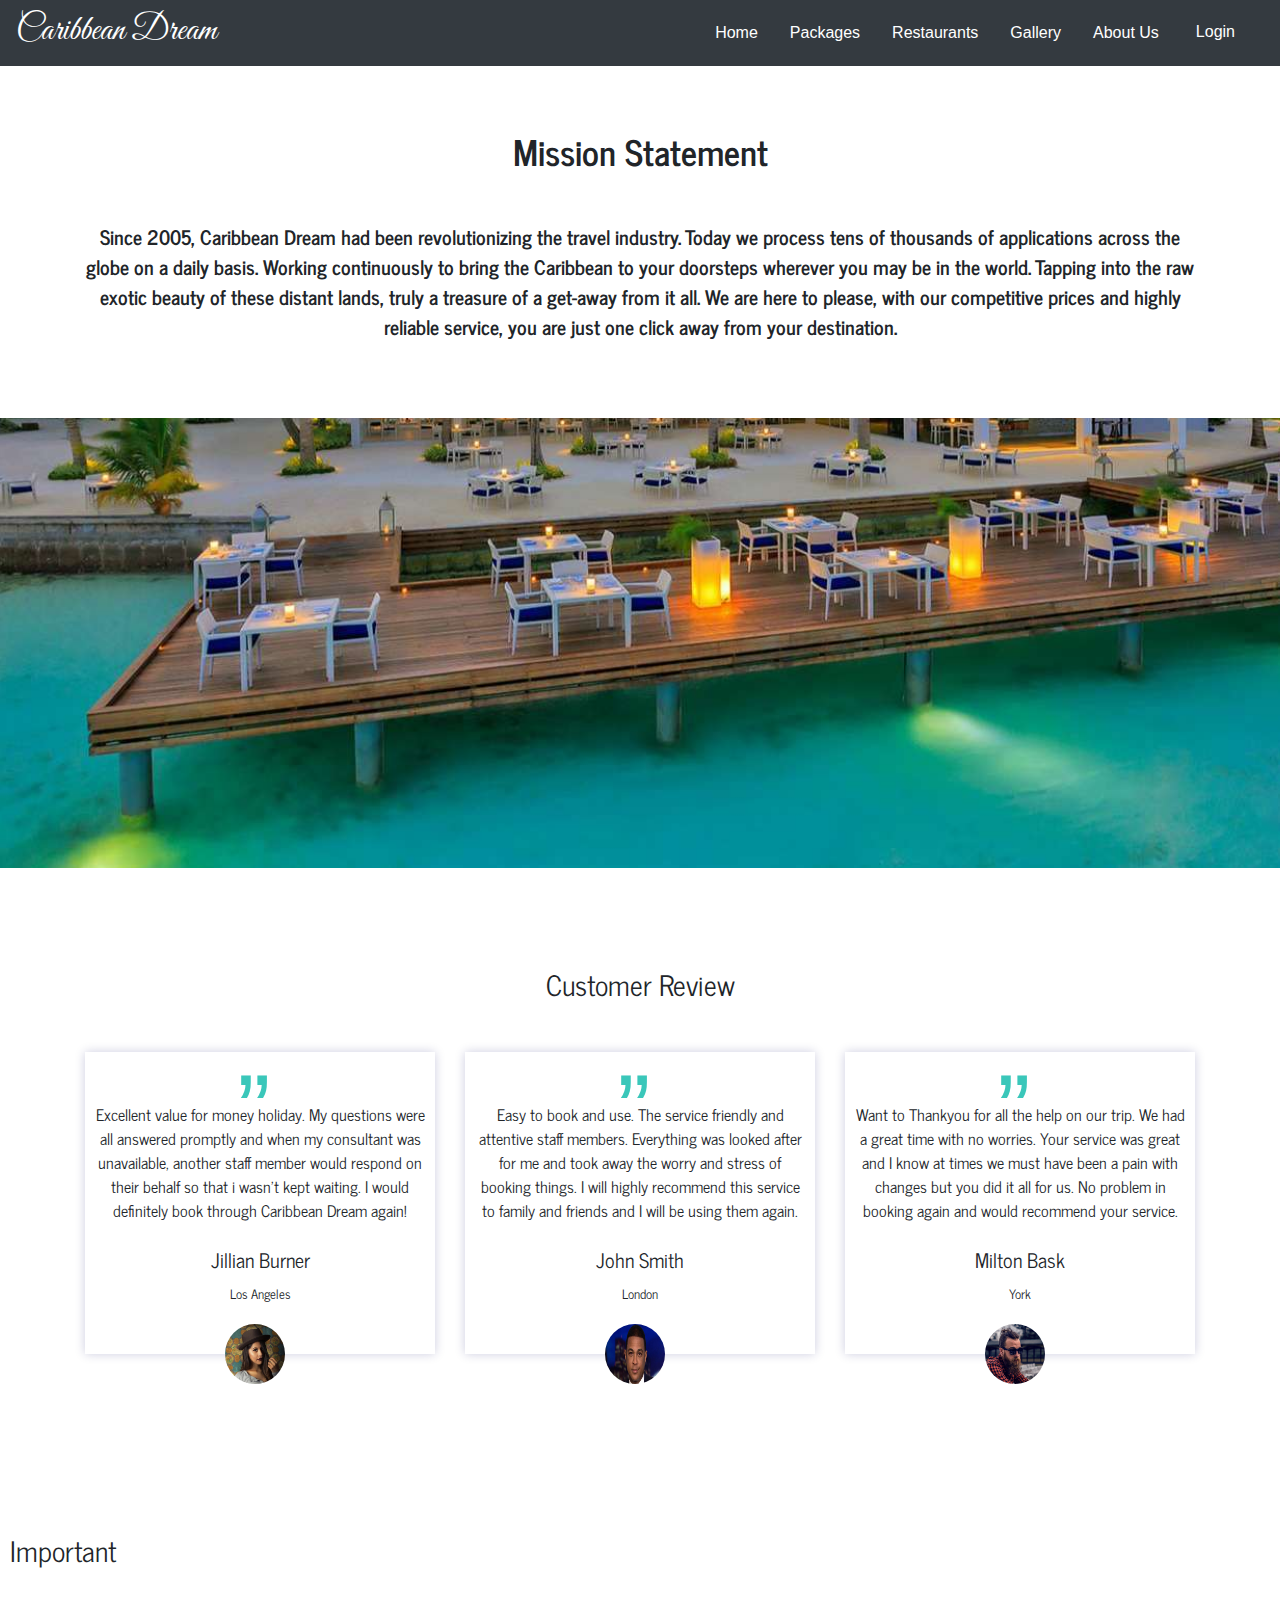
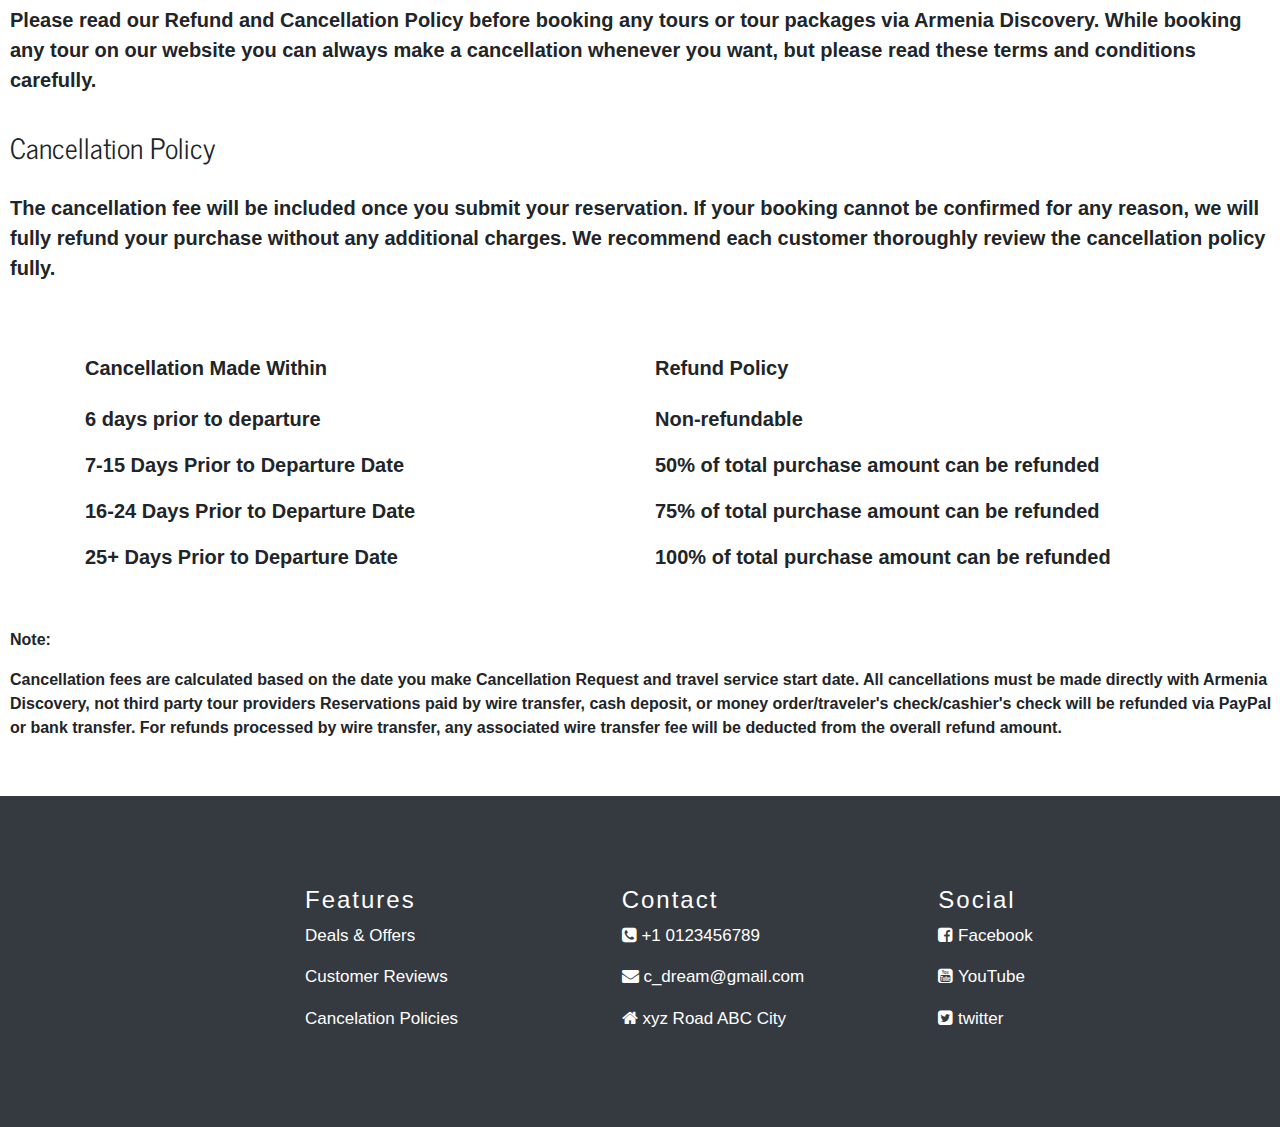
<file: aboutus.html>
<!DOCTYPE html>
<html lang="en">

<head>
<meta charset="UTF-8">
<meta name="viewport" content="width=device-width, initial-scale=1.0">

<title>Caribbean Dream</title>
<link rel="stylesheet" href="https://stackpath.bootstrapcdn.com/bootstrap/4.5.0/css/bootstrap.min.css"
    type="text/css" />
<link rel="stylesheet" href="https://stackpath.bootstrapcdn.com/font-awesome/4.7.0/css/font-awesome.min.css"
    integrity="sha384-wvfXpqpZZVQGK6TAh5PVlGOfQNHSoD2xbE+QkPxCAFlNEevoEH3Sl0sibVcOQVnN" crossorigin="anonymous">
<link rel="stylesheet" href="assets/css/style.css" type="text/css" />
</head>

<body>
<!-- Nav -->
<nav class="container-fluid navbar bg-dark navbar-expand-sm fixed-top">
    <h1><a class="navbar-brand now" href="index.html">Caribbean Dream</a></h1>
    <button class="navbar-toggler ml-auto" type="button" data-toggle="collapse" data-target="#navbarNavDropdown"
        aria-controls="navbarNavDropdown" aria-expanded="false" aria-label="Toggle navigation">
        <span class="navbar-toggler-icon"><i class="fa fas fa-bars"></i></span></button>
    <div class="collapse navbar-collapse" id="navbarNavDropdown">

        <ul class="navbar-nav ml-auto">
            <li class="active nav-item mr-3"><a class="nav-link current" href="index.html">Home</a></li>
            <li class="active nav-item mr-3"><a class="nav-link" href="packages.html">Packages</a></li>
            <li class="active nav-item mr-3"><a class="nav-link" href="restaurants.html">Restaurants</a></li>
            <li class="active nav-item mr-3"><a class="nav-link" href="gallery.html">Gallery</a></li>
            <li class="active nav-item mr-3"><a class="nav-link" href="aboutus.html">About Us</a></li>
            <li class="nav-item mr-3">
                <button class="btn btn-md btn--cta d-none d-lg-block" data-toggle="modal"
                    data-target="#signUpModal">Login</button>
            </li>
        </ul>
    </div>
</nav>
<!-- About Us -->
<section>
    <h2 id="aboutus-header">Mission Statement</h2>
    <div class="container statment">
        <div class="row">
            <div class="col-12">
                <p id="statment">Since 2005, Caribbean Dream had been
                    revolutionizing the travel industry.

                    Today we process tens of thousands of applications across the globe on a daily basis.
                    Working continuously to bring the Caribbean to your doorsteps wherever you may be in the world.
                    Tapping into the raw exotic beauty of these distant lands, truly a treasure of a get-away from
                    it all.
                    We are here to please, with our competitive prices and highly reliable service, you are just one
                    click away from your destination.</p>
            </div>
        </div>
    </div>
</section>
<div class="aboutus-img"></div>
<section class="customers-review">
    <h3 id="review">Customer Review</h3>
    <div class="container review">
        <div class="row">
            <div class="col-md-4 about">
                <div class="customer-review">
                    <p>Excellent value for money holiday. My questions were all answered promptly and when my
                        consultant was unavailable, another staff member would respond on their behalf so that i
                        wasn't kept waiting. I would definitely book through Caribbean Dream again!</p>
                    <h5>Jillian Burner</h5>
                    <small>Los Angeles</small>
                </div>
                <img src="assets/images/jillian.jpg" alt="Responsive image">
            </div>
            <div class="col-md-4 about">
                <div class="customer-review">
                    <p>Easy to book and use. The service friendly and attentive staff members. Everything was looked
                        after for me and took away the worry and stress of booking things. I will highly recommend
                        this service to family and friends and I will be using them again.</p>
                    <h5>John Smith</h5>
                    <small>London</small>
                </div>
                <img src="assets/images/blackman.jpg" alt="Responsive image">
            </div>
            <div class="col-md-4 about">
                <div class="customer-review">
                    <p>Want to Thankyou for all the help on our trip. We had a great time with no worries. Your
                        service was great and I know at times we must have been a pain with changes but you did it
                        all for us. No problem in booking again and would recommend your service.</p>
                    <h5>Milton Bask</h5>
                    <small>York</small>
                </div>
                <img src="assets/images/guy-image.jpg " alt="Responsive image">
            </div>
        </div>
    </div>
</section>
<h3 id="important">Important</h3>
<p id="important-p">Please read our Refund and Cancellation Policy before booking any tours or tour packages via
    Armenia Discovery. While booking any tour on our website you can always make a cancellation whenever you want,
    but please read these terms and conditions carefully.</p>
<section class="cancellation-policy">
    <h3 id="cancel">Cancellation Policy</h3>
    <p id="cancel-p">The cancellation fee will be included once you submit your reservation. If your booking cannot
        be confirmed for any reason, we will fully refund your purchase without any additional charges. We recommend
        each customer thoroughly review the cancellation policy fully.</p>
    <div class="container policy">
        <div class="row cancel">
            <div class="col-lg-6">
                <p class="first">Cancellation Made Within</p>

                <p>6 days prior to departure</p>

                <p>7-15 Days Prior to Departure Date</p>

                <p>16-24 Days Prior to Departure Date</p>

                <p>25+ Days Prior to Departure Date</p>
            </div>
            <div class="col-lg-6">
                <p class="first">Refund Policy</p>

                <p>Non-refundable</p>

                <p>50% of total purchase amount can be refunded</p>

                <p>75% of total purchase amount can be refunded</p>

                <p>100% of total purchase amount can be refunded</p>
            </div>
        </div>
    </div>
</section>
<section>
    <p id="note">Note:</p>
    <p id="note-p">Cancellation fees are calculated based on the date you make Cancellation Request and travel
        service start date.

        All cancellations must be made directly with Armenia Discovery, not third party tour providers

        Reservations paid by wire transfer, cash deposit, or money order/traveler's check/cashier's check will be
        refunded via PayPal or bank transfer. For refunds processed by wire transfer, any associated wire transfer
        fee will be deducted from the overall refund amount.</p>
</section>
<div class="modal" tabindex="-1" role="dialog" id="signUpModal">
    <div class="modal-dialog">
        <div class="modal-content">
            <div class="modal-header">
                <h5 class="modal-title">Login to Holiday For You</h5>
                <button type="button" class="close" data-dismiss="modal" aria-label="Close">
                    <span aria-hidden="true">&times;</span>
                </button>
            </div>
            <div class="modal-body">
                <form>
                    <div class="form-group">
                        <label for="exampleInputEmail1">Email address</label>
                        <input type="email" class="form-control" id="exampleInputEmail1"
                            aria-describedby="emailHelp">
                        <small id="emailHelp" class="form-text text-muted">We'll never share your email with anyone
                            else.</small>
                    </div>
                    <div class="form-group">
                        <label for="password">Password</label>
                        <input type="password" class="form-control" id="password" placeholder="Password">
                    </div>
                    <div class="form-group">
                        <label for="repeatPassword">Repeat Password</label>
                        <input type="password" class="form-control" id="repeatPassword"
                            placeholder="Repeat Password">
                    </div>
                    <button type="submit" class="btn btn-success">Submit</button>
                </form>
            </div>
        </div>
    </div>
</div>
<!-- Footer -->
<footer>
    <section class="footer">
        <div class="container">
            <div class="row footer">
                <div class="col-md-4 foot">
                    <h4 class="footer-header">Features</h4>
                    <p class="footer-content">Deals & Offers</p>
                    <p class="footer-content">Customer Reviews</p>
                    <p class="footer-content last1">Cancelation Policies</p>
                </div>
                <div class="col-md-4 foot">
                    <h4 class="footer-header">Contact</h4>
                    <p class="footer-content"><i class="fa fa-phone-square"></i> +1 0123456789</p>
                    <p class="footer-content"><i class="fa fa-envelope"></i> c_dream@gmail.com</p>
                    <p class="footer-content last2"><i class="fa fa-home"></i> xyz Road ABC City</p>
                </div>
                <div class="col-md-4 foot">
                    <h4 class="footer-header">Social</h4>
                    <p class="footer-content last3"><a target="_blank" href="https://www.facebook.com/">
                            <i class="fa fab fa-facebook-square" aria-hidden="true"></i>
                            <span class="sr-only">facebook</span>
                        </a>Facebook</p>
                    <p class="footer-content last4"><a target="_blank" href="https://www.youtube.com/">
                            <i class="fa fab fa-youtube-square" aria-hidden="true"></i>
                            <span class="sr-only">youTube</span>
                        </a>YouTube</p>
                    <p class="footer-content last5"><a target="_blank" href="https://twitter.com/">
                            <i class="fa fab fa-twitter-square" aria-hidden="true"></i>
                            <span class="sr-only">Twitter</span>
                        </a>twitter</p>
                </div>
            </div>
        </div>
    </section>
</footer>
<script src="https://code.jquery.com/jquery-3.3.1.slim.min.js"
    integrity="sha384-q8i/X+965DzO0rT7abK41JStQIAqVgRVzpbzo5smXKp4YfRvH+8abtTE1Pi6jizo"
    crossorigin="anonymous"></script>
<script src="https://cdnjs.cloudflare.com/ajax/libs/popper.js/1.14.3/umd/popper.min.js"
    integrity="sha384-ZMP7rVo3mIykV+2+9J3UJ46jBk0WLaUAdn689aCwoqbBJiSnjAK/l8WvCWPIPm49"
    crossorigin="anonymous"></script>
<script src="https://stackpath.bootstrapcdn.com/bootstrap/4.5.0/js/bootstrap.min.js"
    integrity="sha384-OgVRvuATP1z7JjHLkuOU7Xw704+h835Lr+6QL9UvYjZE3Ipu6Tp75j7Bh/kR0JKI"
    crossorigin="anonymous"></script>
<script src="https://ajax.googleapis.com/ajax/libs/jquery/3.5.1/jquery.min.js"></script>
<script src="assets/js/jquery.js"></script>
</body>

</html>
</file>
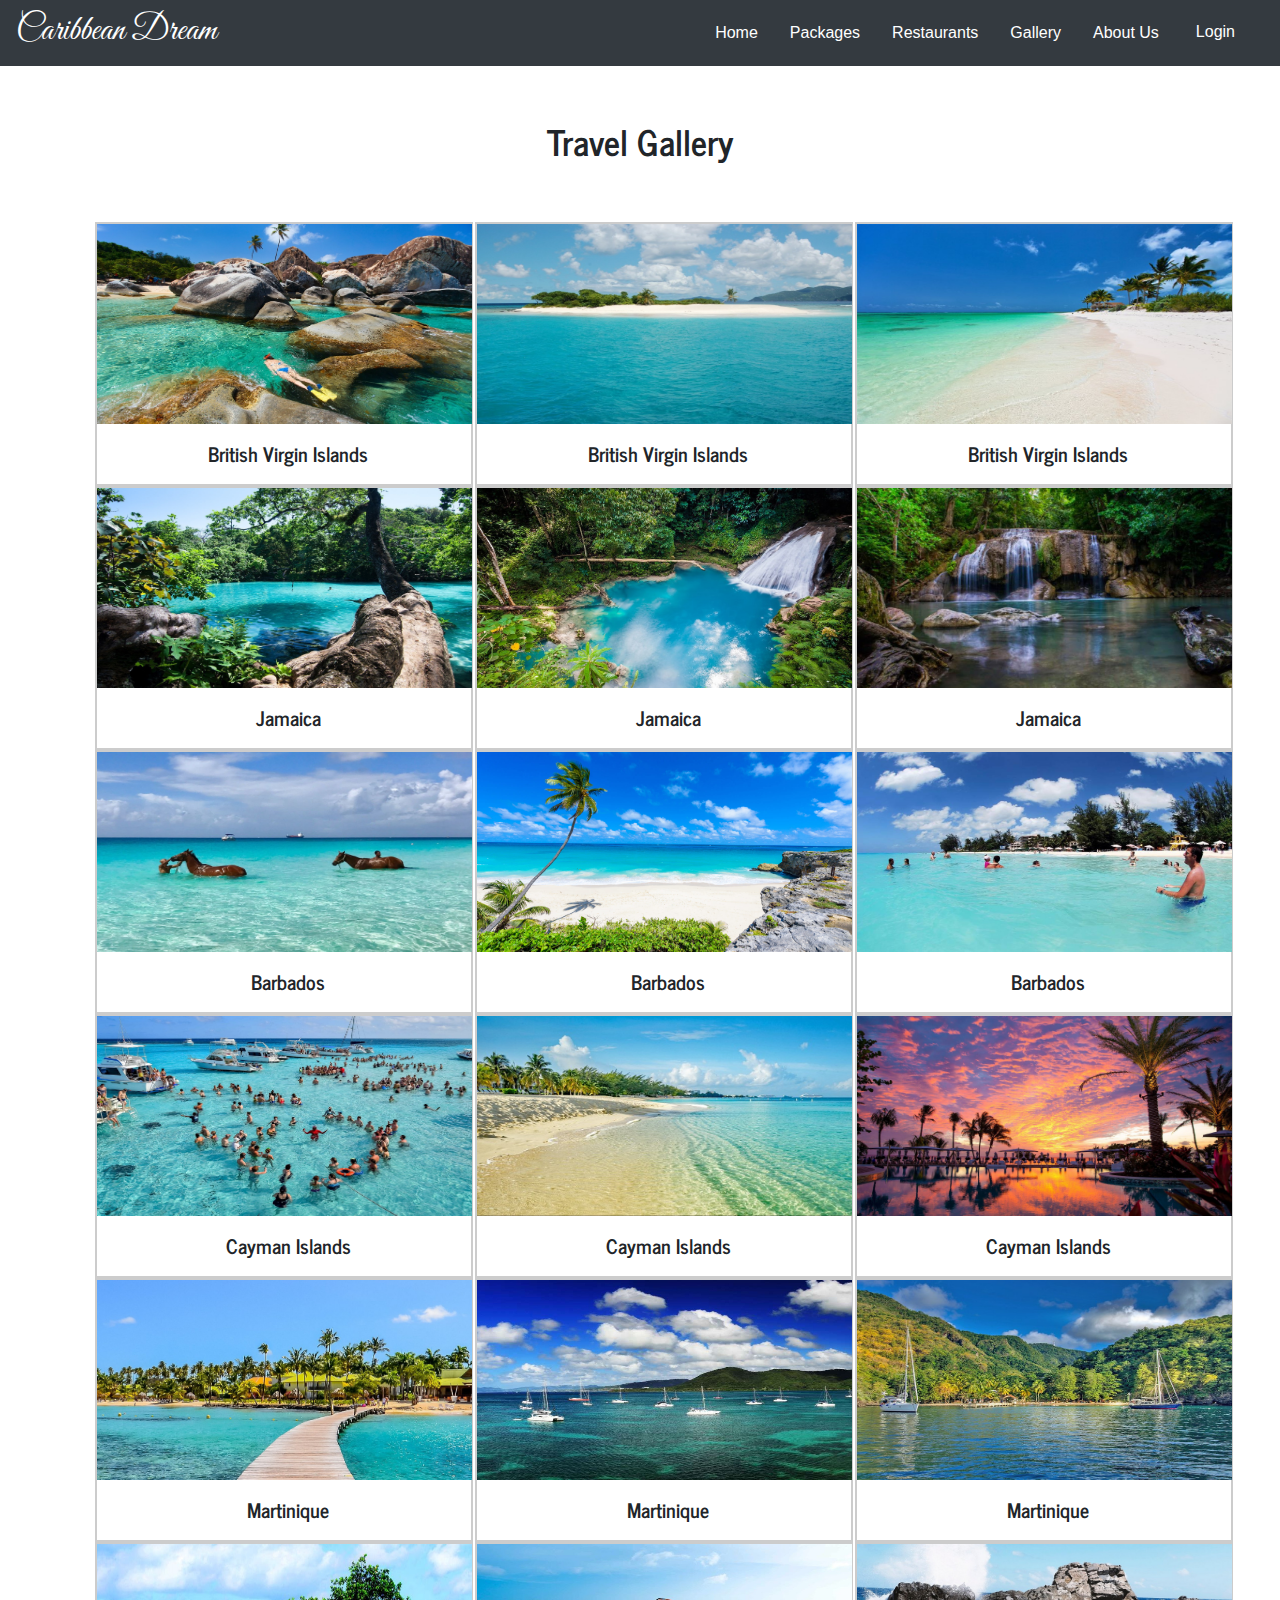
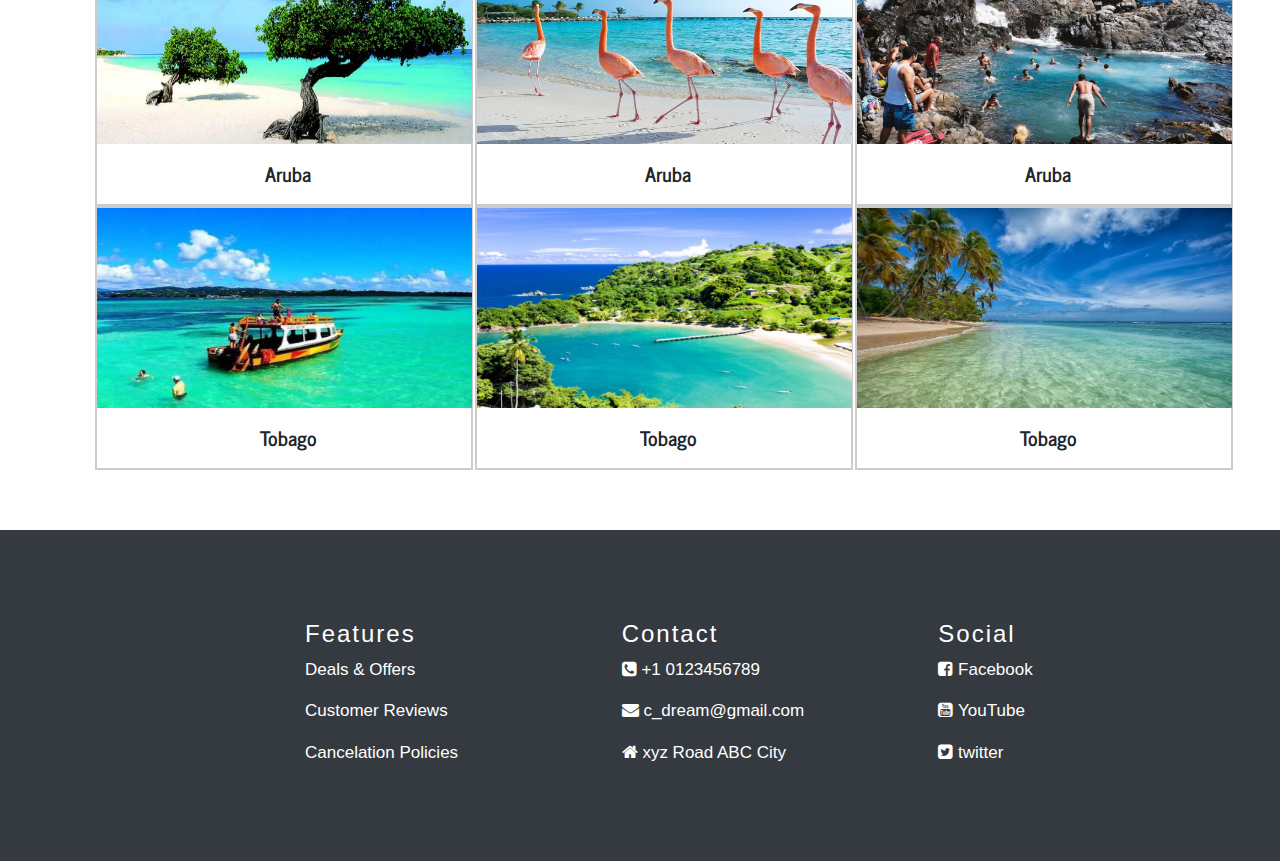
<file: gallery.html>
<!DOCTYPE html>
<html lang="en">

<head>
<meta charset="UTF-8">
<meta name="viewport" content="width=device-width, initial-scale=1.0">

<title>Caribbean Dream</title>
<link rel="stylesheet" href="https://stackpath.bootstrapcdn.com/bootstrap/4.5.0/css/bootstrap.min.css"
    type="text/css" />
<link rel="stylesheet" href="https://stackpath.bootstrapcdn.com/font-awesome/4.7.0/css/font-awesome.min.css"
    integrity="sha384-wvfXpqpZZVQGK6TAh5PVlGOfQNHSoD2xbE+QkPxCAFlNEevoEH3Sl0sibVcOQVnN" crossorigin="anonymous">
<link rel="stylesheet" href="assets/css/style.css" type="text/css" />
</head>

<body>
<!-- Nav -->
<nav class="container-fluid navbar bg-dark navbar-expand-sm fixed-top">
    <h1><a class="navbar-brand now" href="index.html">Caribbean Dream</a></h1>
    <button class="navbar-toggler ml-auto" type="button" data-toggle="collapse" data-target="#navbarNavDropdown"
        aria-controls="navbarNavDropdown" aria-expanded="false" aria-label="Toggle navigation">
        <span class="navbar-toggler-icon"><i class="fa fas fa-bars"></i></span></button>
    <div class="collapse navbar-collapse" id="navbarNavDropdown">

        <ul class="navbar-nav ml-auto">
            <li class="active nav-item mr-3"><a class="nav-link current" href="index.html">Home</a></li>
            <li class="active nav-item mr-3"><a class="nav-link" href="packages.html">Packages</a></li>
            <li class="active nav-item mr-3"><a class="nav-link" href="restaurants.html">Restaurants</a></li>
            <li class="active nav-item mr-3"><a class="nav-link" href="gallery.html">Gallery</a></li>
            <li class="active nav-item mr-3"><a class="nav-link" href="aboutus.html">About Us</a></li>
            <li class="nav-item mr-3">
                <button class="btn btn-md btn--cta d-none d-lg-block" data-toggle="modal"
                    data-target="#signUpModal">Login</button>
            </li>
        </ul>
    </div>
</nav>
<!-- Gallery -->

<div class="container-fluid-gallery">
    <h2 id="tgallery-head">Travel Gallery</h2>
    <div class="container travell">
        <div class="row">
            <div class="col-md-4">
                <div class="gallery">
                    <a target="_blank" href="assets/images/thebaths.jpg">

                        <img class="gallery-img" src="assets/images/thebaths.jpg" alt="Cinque Terre" width="600"
                            height="400">

                    </a>
                    <div class="desc">British Virgin Islands</div>

                </div>
            </div>
            <div class="col-md-4">
                <div class="gallery">
                    <a target="_blank" href="assets/images/sandyspit.jpg">

                        <img class="gallery-img" src="assets/images/sandyspit.jpg" alt="Forest" width="600"
                            height="400">

                    </a>
                    <div class="desc">British Virgin Islands</div>

                </div>
            </div>
            <div class="col-md-4">
                <div class="gallery">
                    <a target="_blank" href="assets/images/loblollybay.jpg">

                        <img class="gallery-img" src="assets/images/loblollybay.jpg" alt="Northern Lights"
                            width="600" height="400">

                    </a>
                    <div class="desc">British Virgin Islands</div>

                </div>
            </div>
        </div>
    </div>
    <div class="container travell">
        <div class="row">
            <div class="col-md-4">
                <div class="gallery">
                    <a target="_blank" href="assets/images/bluelagoon.jpg">

                        <img class="gallery-img" src="assets/images/bluelagoon.jpg" alt="Cinque Terre" width="600"
                            height="400">

                    </a>
                    <div class="desc">Jamaica</div>

                </div>
            </div>
            <div class="col-md-4">
                <div class="gallery">
                    <a target="_blank" href="assets/images/bluehole.jpg">

                        <img class="gallery-img" src="assets/images/bluehole.jpg" alt="Forest" width="600"
                            height="400">

                    </a>
                    <div class="desc">Jamaica</div>

                </div>
            </div>
            <div class="col-md-4">
                <div class="gallery">
                    <a target="_blank" href="assets/images/breadnutvalleyfalls.jpg">

                        <img class="gallery-img" src="assets/images/breadnutvalleyfalls.jpg" alt="Northern Lights"
                            width="600" height="400">

                    </a>
                    <div class="desc">Jamaica</div>

                </div>
            </div>
        </div>
    </div>
    <div class="container travell">
        <div class="row">
            <div class="col-md-4">
                <div class="gallery">
                    <a target="_blank" href="assets/images/brownesbeach.jpg">

                        <img class="gallery-img" src="assets/images/brownesbeach.jpg" alt="Cinque Terre" width="600"
                            height="400">

                    </a>
                    <div class="desc">Barbados</div>

                </div>
            </div>
            <div class="col-md-4">
                <div class="gallery">
                    <a target="_blank" href="assets/images/babados2.jpg">

                        <img class="gallery-img" src="assets/images/babados2.jpg" alt="Forest" width="600"
                            height="400">

                    </a>
                    <div class="desc">Barbados</div>

                </div>
            </div>
            <div class="col-md-4">
                <div class="gallery">
                    <a target="_blank" href="assets/images/cruseport.jpg">

                        <img class="gallery-img" src="assets/images/cruseport.jpg" alt="Northern Lights" width="600"
                            height="400">

                    </a>
                    <div class="desc">Barbados</div>

                </div>
            </div>
        </div>
    </div>
    <div class="container travell">
        <div class="row">
            <div class="col-md-4">
                <div class="gallery">
                    <a target="_blank" href="assets/images/caymanislands1.jpg">

                        <img class="gallery-img" src="assets/images/caymanislands1.jpg" alt="Cinque Terre"
                            width="600" height="400">

                    </a>
                    <div class="desc">Cayman Islands</div>

                </div>
            </div>
            <div class="col-md-4">
                <div class="gallery">
                    <a target="_blank" href="assets/images/caymanislands2.jpg">

                        <img class="gallery-img" src="assets/images/caymanislands2.jpg" alt="Forest" width="600"
                            height="400">

                    </a>
                    <div class="desc">Cayman Islands</div>

                </div>
            </div>
            <div class="col-md-4">
                <div class="gallery">
                    <a target="_blank" href="assets/images/caymanislands3.jpg">

                        <img class="gallery-img" src="assets/images/caymanislands3.jpg" alt="Northern Lights"
                            width="600" height="400">

                    </a>
                    <div class="desc">Cayman Islands</div>

                </div>
            </div>
        </div>
    </div>
    <div class="container travell">
        <div class="row">
            <div class="col-md-4">
                <div class="gallery">
                    <a target="_blank" href="assets/images/martinique1.jpg">

                        <img class="gallery-img" src="assets/images/martinique1.jpg" alt="Cinque Terre" width="600"
                            height="400">

                    </a>
                    <div class="desc">Martinique</div>

                </div>
            </div>
            <div class="col-md-4">
                <div class="gallery">
                    <a target="_blank" href="assets/images/martinique2.jpg">

                        <img class="gallery-img" src="assets/images/martinique2.jpg" alt="Forest" width="600"
                            height="400">

                    </a>
                    <div class="desc">Martinique</div>

                </div>
            </div>
            <div class="col-md-4">
                <div class="gallery">
                    <a target="_blank" href="assets/images/martinique3.jpg">

                        <img class="gallery-img" src="assets/images/martinique3.jpg" alt="Northern Lights"
                            width="600" height="400">

                    </a>
                    <div class="desc">Martinique</div>

                </div>
            </div>
        </div>
    </div>
    <div class="container travell">
        <div class="row">
            <div class="col-md-4">
                <div class="gallery">
                    <a target="_blank" href="assets/images/aruba1.jpg">

                        <img class="gallery-img" src="assets/images/aruba1.jpg" alt="Cinque Terre" width="600"
                            height="400">

                    </a>
                    <div class="desc">Aruba</div>

                </div>
            </div>
            <div class="col-md-4">
                <div class="gallery">
                    <a target="_blank" href="assets/images/aruba2.jpg">

                        <img class="gallery-img" src="assets/images/aruba2.jpg" alt="Forest" width="600"
                            height="400">

                    </a>
                    <div class="desc">Aruba</div>

                </div>
            </div>
            <div class="col-md-4">
                <div class="gallery">
                    <a target="_blank" href="assets/images/aruba3.jpg">

                        <img class="gallery-img" src="assets/images/aruba3.jpg" alt="Northern Lights" width="600"
                            height="400">

                    </a>
                    <div class="desc">Aruba</div>

                </div>
            </div>
        </div>
    </div>
    <div class="container travell">
        <div class="row">
            <div class="col-md-4">
                <div class="gallery">
                    <a target="_blank" href="assets/images/tobago1.jpg">

                        <img class="gallery-img" src="assets/images/tobago1.jpg" alt="Cinque Terre" width="600"
                            height="400">

                    </a>
                    <div class="desc">Tobago</div>

                </div>
            </div>
            <div class="col-md-4">
                <div class="gallery">
                    <a target="_blank" href="assets/images/tobago2.jpg">

                        <img class="gallery-img" src="assets/images/tobago2.jpg" alt="Forest" width="600"
                            height="400">

                    </a>
                    <div class="desc">Tobago</div>

                </div>
            </div>
            <div class="col-md-4">
                <div class="gallery">
                    <a target="_blank" href="assets/images/tobago3.jpg">

                        <img class="gallery-img" src="assets/images/tobago3.jpg" alt="Northern Lights" width="600"
                            height="400">

                    </a>
                    <div class="desc">Tobago</div>

                </div>
            </div>
        </div>
    </div>
</div>
<div class="modal" tabindex="-1" role="dialog" id="signUpModal">
    <div class="modal-dialog">
        <div class="modal-content">
            <div class="modal-header">
                <h5 class="modal-title">Login to Holiday For You</h5>
                <button type="button" class="close" data-dismiss="modal" aria-label="Close">
                    <span aria-hidden="true">&times;</span>
                </button>
            </div>
            <div class="modal-body">
                <form>
                    <div class="form-group">
                        <label for="exampleInputEmail1">Email address</label>
                        <input type="email" class="form-control" id="exampleInputEmail1"
                            aria-describedby="emailHelp">
                        <small id="emailHelp" class="form-text text-muted">We'll never share your email with anyone
                            else.</small>
                    </div>
                    <div class="form-group">
                        <label for="password">Password</label>
                        <input type="password" class="form-control" id="password" placeholder="Password">
                    </div>
                    <div class="form-group">
                        <label for="repeatPassword">Repeat Password</label>
                        <input type="password" class="form-control" id="repeatPassword"
                            placeholder="Repeat Password">
                    </div>
                    <button type="submit" class="btn btn-success">Submit</button>
                </form>
            </div>
        </div>
    </div>
</div>
<!-- Footer -->
<footer>
    <section class="footer">
        <div class="container">
            <div class="row footer">
                <div class="col-md-4 foot">
                    <h4 class="footer-header">Features</h4>
                    <p class="footer-content"><a href="packages.html">Deals & Offers</a></p>
                    <p class="footer-content"><a href="aboutus.html">Customer Reviews</a></p>
                    <p class="footer-content last1"><a href="aboutus.html">Cancelation Policies</a></p>
                </div>
                <div class="col-md-4 foot">
                    <h4 class="footer-header">Contact</h4>
                    <p class="footer-content"><i class="fa fa-phone-square"></i> +1 0123456789</p>
                    <p class="footer-content"><i class="fa fa-envelope"></i> c_dream@gmail.com</p>
                    <p class="footer-content last2"><i class="fa fa-home"></i> xyz Road ABC City</p>
                </div>
                <div class="col-md-4 foot">
                    <h4 class="footer-header">Social</h4>
                    <p class="footer-content last3"><a target="_blank" href="https://www.facebook.com/">
                            <i class="fa fab fa-facebook-square" aria-hidden="true"></i>
                            <span class="sr-only">facebook</span>
                        </a>Facebook</p>
                    <p class="footer-content last4"><a target="_blank" href="https://www.youtube.com/">
                            <i class="fa fab fa-youtube-square" aria-hidden="true"></i>
                            <span class="sr-only">youTube</span>
                        </a>YouTube</p>
                    <p class="footer-content last5"><a target="_blank" href="https://twitter.com/">
                            <i class="fa fab fa-twitter-square" aria-hidden="true"></i>
                            <span class="sr-only">Twitter</span>
                        </a>twitter</p>
                </div>
            </div>
        </div>
    </section>
</footer>
<script src="https://code.jquery.com/jquery-3.3.1.slim.min.js"
    integrity="sha384-q8i/X+965DzO0rT7abK41JStQIAqVgRVzpbzo5smXKp4YfRvH+8abtTE1Pi6jizo"
    crossorigin="anonymous"></script>
<script src="https://cdnjs.cloudflare.com/ajax/libs/popper.js/1.14.3/umd/popper.min.js"
    integrity="sha384-ZMP7rVo3mIykV+2+9J3UJ46jBk0WLaUAdn689aCwoqbBJiSnjAK/l8WvCWPIPm49"
    crossorigin="anonymous"></script>
<script src="https://stackpath.bootstrapcdn.com/bootstrap/4.5.0/js/bootstrap.min.js"
    integrity="sha384-OgVRvuATP1z7JjHLkuOU7Xw704+h835Lr+6QL9UvYjZE3Ipu6Tp75j7Bh/kR0JKI"
    crossorigin="anonymous"></script>
<script src="https://ajax.googleapis.com/ajax/libs/jquery/3.5.1/jquery.min.js"></script>
<script src="assets/js/jquery.js"></script>
</body>

</html>
</file>
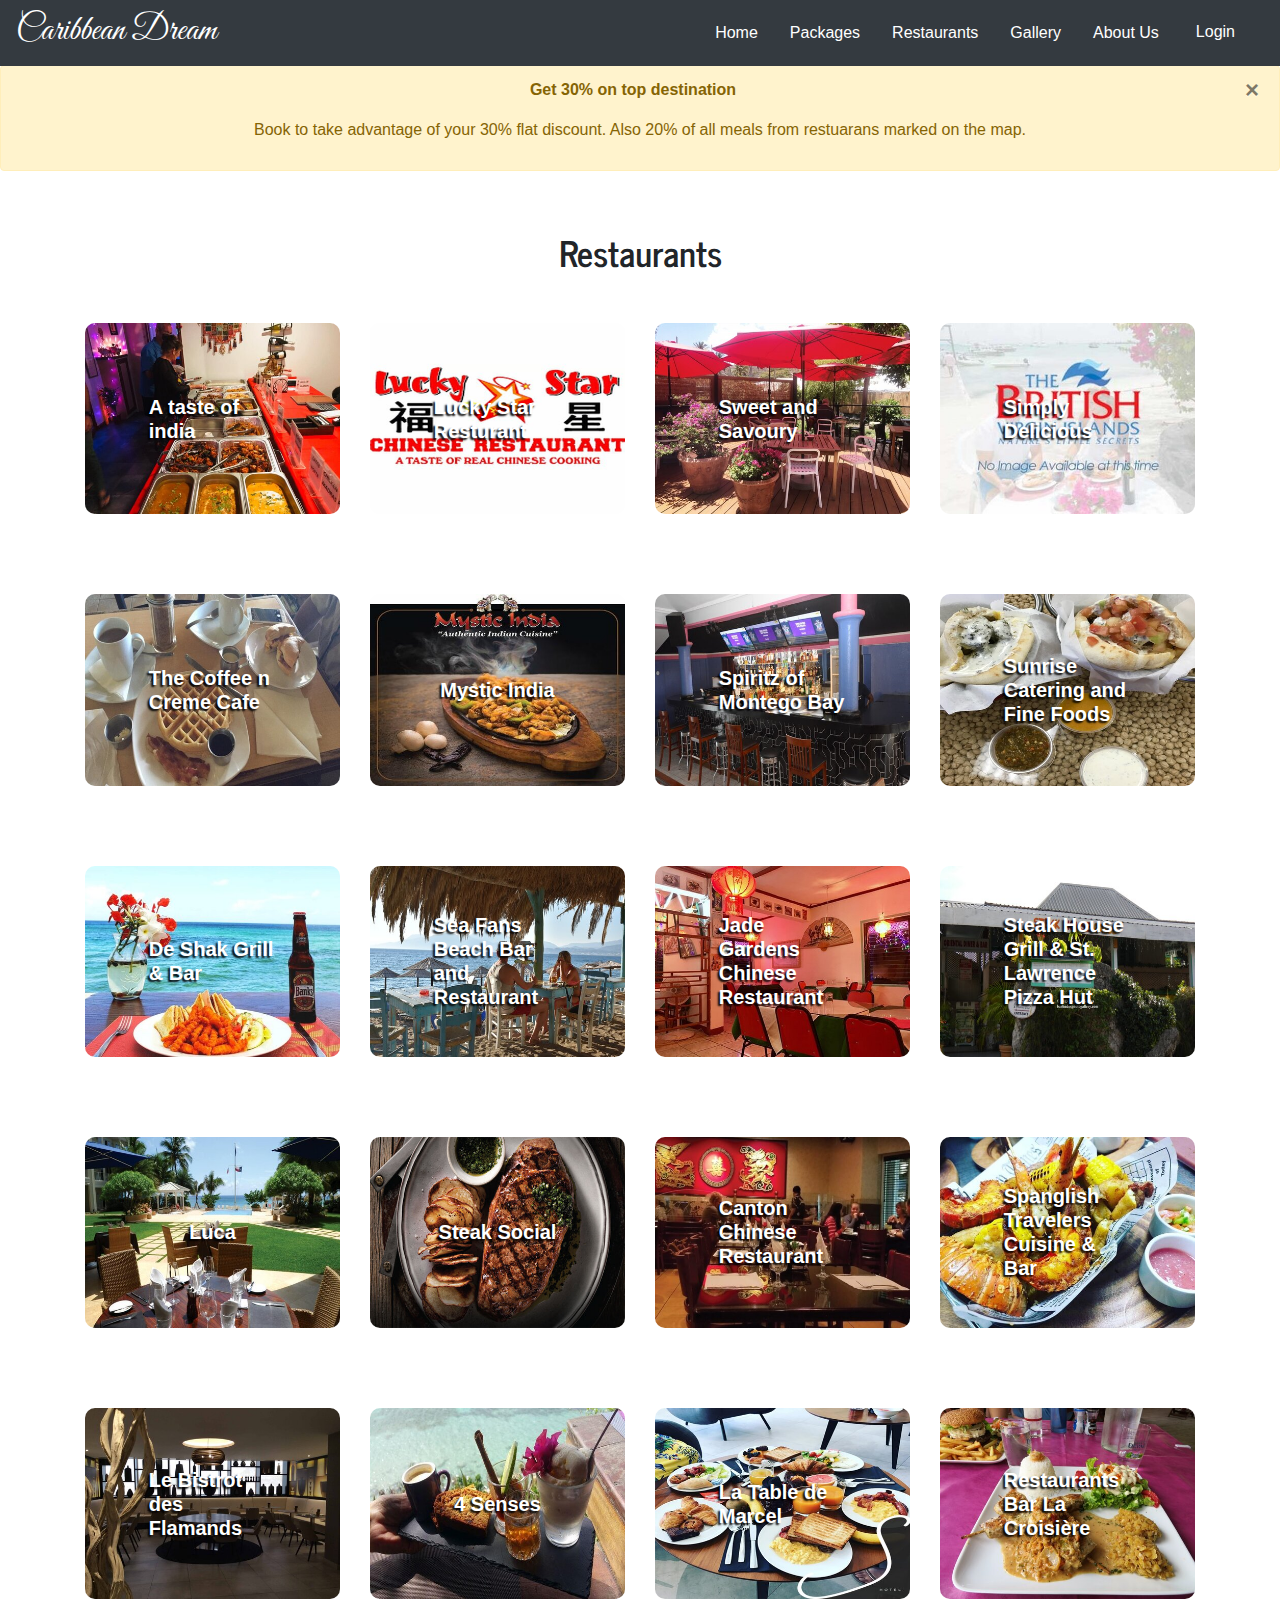
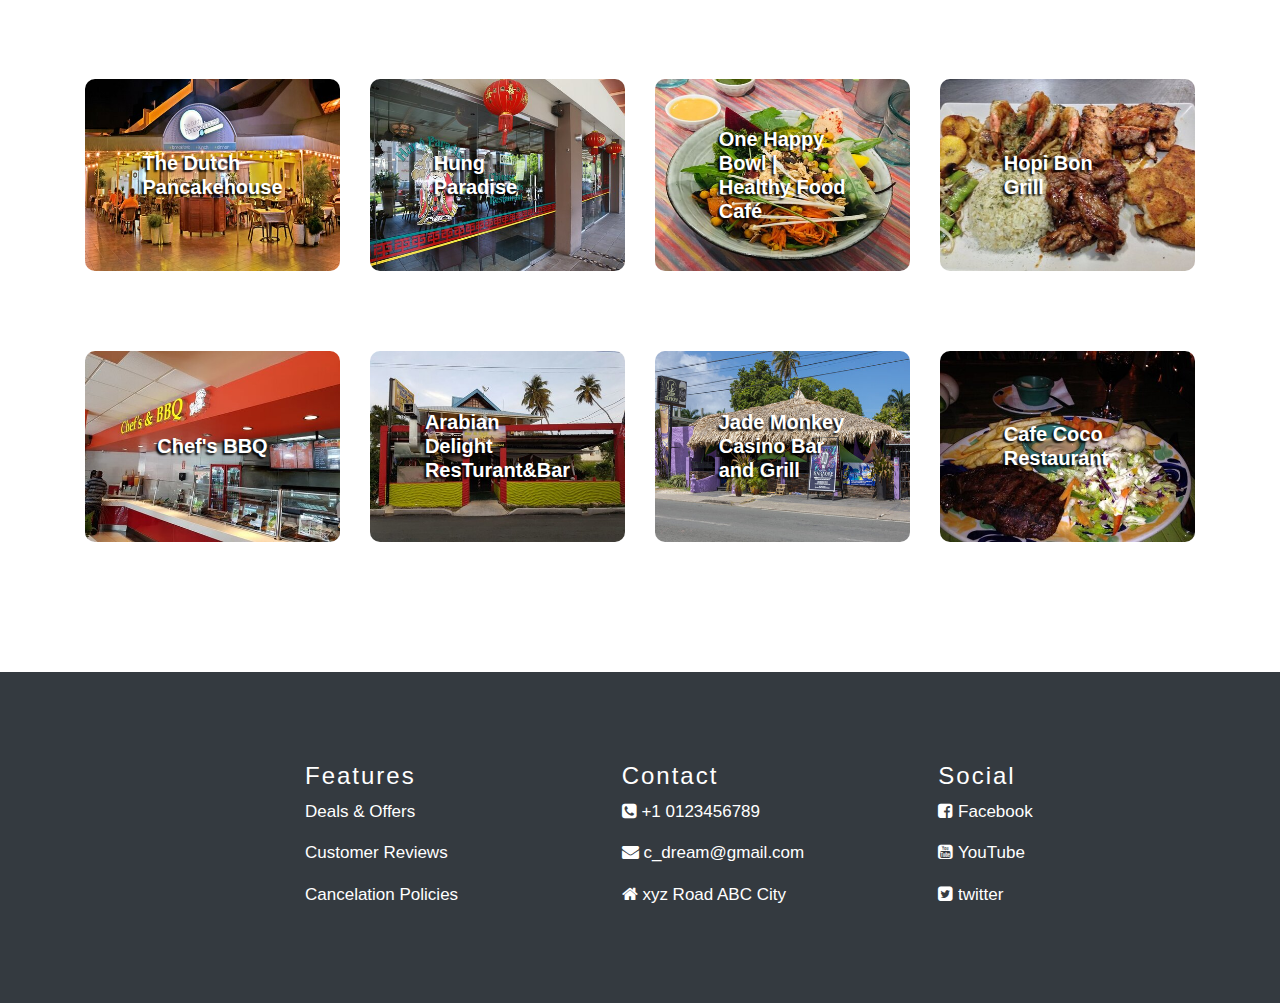
<file: restaurants.html>
<!DOCTYPE html>
<html lang="en">

<head>
<meta charset="UTF-8">
<meta name="viewport" content="width=device-width, initial-scale=1.0">

<title>Caribbean Dream</title>
<link rel="stylesheet" href="https://stackpath.bootstrapcdn.com/bootstrap/4.5.0/css/bootstrap.min.css"
    type="text/css" />
<link rel="stylesheet" href="https://stackpath.bootstrapcdn.com/font-awesome/4.7.0/css/font-awesome.min.css"
    integrity="sha384-wvfXpqpZZVQGK6TAh5PVlGOfQNHSoD2xbE+QkPxCAFlNEevoEH3Sl0sibVcOQVnN" crossorigin="anonymous">
<link rel="stylesheet" href="assets/css/style.css" type="text/css" />
</head>

<body>
<!-- Nav -->
<nav class="container-fluid navbar bg-dark navbar-expand-sm fixed-top">
    <h1><a class="navbar-brand now" href="index.html">Caribbean Dream</a></h1>
    <button class="navbar-toggler ml-auto" type="button" data-toggle="collapse" data-target="#navbarNavDropdown"
        aria-controls="navbarNavDropdown" aria-expanded="false" aria-label="Toggle navigation">
        <span class="navbar-toggler-icon"><i class="fa fas fa-bars"></i></span></button>
    <div class="collapse navbar-collapse" id="navbarNavDropdown">

        <ul class="navbar-nav ml-auto">
            <li class="active nav-item mr-3"><a class="nav-link current" href="index.html">Home</a></li>
            <li class="active nav-item mr-3"><a class="nav-link" href="packages.html">Packages</a></li>
            <li class="active nav-item mr-3"><a class="nav-link" href="restaurants.html">Restaurants</a></li>
            <li class="active nav-item mr-3"><a class="nav-link" href="gallery.html">Gallery</a></li>
            <li class="active nav-item mr-3"><a class="nav-link" href="aboutus.html">About Us</a></li>
            <li class="nav-item mr-3">
                <button class="btn btn-md btn--cta d-none d-lg-block" data-toggle="modal"
                    data-target="#signUpModal">Login</button>
            </li>
        </ul>
    </div>
</nav>
<div class="container-fluid alert-restaurants">
    <div class="alert alert-warning">
        <a href="#" class="close" data-dismiss="alert" aria-label="close">×</a>
        <p><strong>Get 30% on top destination</strong></p>
        <p>Book to take advantage of your 30% flat discount. Also 20% of all meals from restuarans marked on the
            map.</p>
    </div>
</div>
<!-- Nav -->
<section class="restaurants">
    <h2 id="eating">Restaurants</h2>
    <div class="container eat">
        <div class="row">
            <div class="col-md-3">
                <div class="gallery-box">
                    <a target="_blank" href="https://www.atasteofindiavirginislands.com/"><img
                            src="assets/images/india.jpg" alt="Responsive image">
                        <h4>A taste of india</h4>
                    </a>
                </div>
            </div>
            <div class="col-md-3">
                <div class="gallery-box">
                    <a target="_blank"
                        href="http://www.findglocal.com/VG/Road-Town/381080798753920/Lucky-Star-Chinese-Restaurant"><img
                            src="assets/images/chineese.jpg" alt="Responsive image">
                        <h4>Lucky Star Resturant</h4>
                    </a>
                </div>
            </div>
            <div class="col-md-3">
                <div class="gallery-box">
                    <a target="_blank"
                        href="https://www.facebook.com/sweetandsavoury19/?hc_ref=ARQi8TZokCyVxKaqVnwrbI8SvxDxv6SKaSjcwwePrSiXcqXlNiauNtWozy9CcIMSm-Q&fref=nf&__tn__=kC-R"><img
                            src="assets/images/sweetandsavoury.jpg" alt="Responsive image">
                        <h4>Sweet and Savoury</h4>
                    </a>
                </div>
            </div>
            <div class="col-md-3">
                <div class="gallery-box">
                    <a target="_blank" href="https://www.bvitourism.com/simply-delicious"><img
                            src="assets/images/simplydelicious.jpg" alt="Responsive image">
                        <h4>Simply Delicious</h4>
                    </a>
                </div>
            </div>
        </div>
    </div>
    <div class="container eat">
        <div class="row">
            <div class="col-md-3">
                <div class="gallery-box">
                    <a target="_blank" href="https://discover.vacaymenow.com/listing/the-coffee-n-creme-cafe/"><img
                            src="assets/images/c&c.jpg" alt="Responsive image">
                        <h4>The Coffee n Creme Cafe</h4>
                    </a>
                </div>
            </div>
            <div class="col-md-3">
                <div class="gallery-box">
                    <a target="_blank" href="https://www.facebook.com/mysticindiaja/?rf=102625426531902"><img
                            src="assets/images/mysticindia.jpg" alt="Responsive image">
                        <h4>Mystic India</h4>
                    </a>
                </div>
            </div>
            <div class="col-md-3">
                <div class="gallery-box">
                    <a target="_blank" href="https://spiritz-of-montego-bay.business.site/"><img
                            src="assets/images/spiritz.jpg" alt="Responsive image">
                        <h4>Spiritz of Montego Bay</h4>
                    </a>
                </div>
            </div>
            <div class="col-md-3">
                <div class="gallery-box">
                    <a target="_blank" href="https://www.facebook.com/Sunrisecatering55/"><img
                            src="assets/images/sc&f.jpg" alt="Responsive image">
                        <h4>Sunrise Catering and Fine Foods</h4>
                    </a>
                </div>
            </div>
        </div>
    </div>
    <div class="container eat">
        <div class="row">
            <div class="col-md-3">
                <div class="gallery-box">
                    <a target="_blank" href="https://www.facebook.com/pg/DeShakGrillnBarDoverBeach/reviews/"><img
                            src="assets/images/shakgrill&Bar.jpg" alt="Responsive image">
                        <h4>De Shak Grill & Bar</h4>
                    </a>
                </div>
            </div>
            <div class="col-md-3">
                <div class="gallery-box">
                    <a target="_blank"
                        href="https://www.facebook.com/pg/seafansbeachbarandrestaurant/community/"><img
                            src="assets/images/seafansbeachbarandrestaurant.jpg" alt="Responsive image">
                        <h4>Sea Fans Beach Bar and Restaurant</h4>
                    </a>
                </div>
            </div>
            <div class="col-md-3">
                <div class="gallery-box">
                    <a target="_blank"
                        href="https://www.delicious.com.au/eat-out/restaurants/business/jade-garden-chinese-restaurant/ZfhN73B1"><img
                            src="assets/images/jadegardenschineserestaurant.jpg" alt="Responsive image">
                        <h4>Jade Gardens Chinese Restaurant</h4>
                    </a>
                </div>
            </div>
            <div class="col-md-3">
                <div class="gallery-box">
                    <a target="_blank" href="https://www.facebook.com/thesteakhousebarbados/"><img
                            src="assets/images/dscn0224.jpg" alt="Responsive image">
                        <h4>Steak House Grill & St. Lawrence Pizza Hut</h4>
                    </a>
                </div>
            </div>
        </div>
    </div>
    <div class="container eat">
        <div class="row">
            <div class="col-md-3">
                <div class="gallery-box">
                    <a target="_blank" href="https://www.caymangoodtaste.com/restaurants/luca"><img
                            src="assets/images/luca.jpg" alt="Responsive image">
                        <h4>Luca</h4>
                    </a>
                </div>
            </div>
            <div class="col-md-3">
                <div class="gallery-box">
                    <a target="_blank" href="https://www.steaksocial.com/"><img src="assets/images/steak-social.jpg"
                            alt="Responsive image">
                        <h4>Steak Social</h4>
                    </a>
                </div>
            </div>
            <div class="col-md-3">
                <div class="gallery-box">
                    <a target="_blank"
                        href="https://citypluggedcayman.com/venue/restaurants/canton-chinese-restaurant/"><img
                            src="assets/images/cantonchinese.jpg" alt="Responsive image">
                        <h4>Canton Chinese Restaurant</h4>
                    </a>
                </div>
            </div>
            <div class="col-md-3">
                <div class="gallery-box">
                    <a target="_blank" href="https://spanglishcayman.com/our-menu/"><img
                            src="assets/images/spanisht.jpg" alt="Responsive image">
                        <h4>Spanglish Travelers Cuisine & Bar</h4>
                    </a>
                </div>
            </div>
        </div>
    </div>
    <div class="container eat">
        <div class="row">
            <div class="col-md-3">
                <div class="gallery-box">
                    <a target="_blank"
                        href="https://www.martinique.org/node/1408/RESMAR972V50422I/detail/fort-de-france/le-bistrot-des-flamands"><img
                            src="assets/images/bristrot.jpg" alt="Responsive image">
                        <h4>Le Bistrot des Flamands</h4>
                    </a>
                </div>
            </div>
            <div class="col-md-3">
                <div class="gallery-box">
                    <a target="_blank" href="https://meetmartinique.com/restaurants-and-nightlife/"><img
                            src="assets/images/4senses.jpg" alt="Responsive image">
                        <h4>4 Senses</h4>
                    </a>
                </div>
            </div>
            <div class="col-md-3">
                <div class="gallery-box">
                    <a target="_blank"
                        href="https://www.martinique.franceantilles.fr/loisirs/sortir/la-table-de-marcel-inauguree-365445.php?pos=2"><img
                            src="assets/images/latabledemarcel.jpg" alt="Responsive image">
                        <h4>La Table de Marcel</h4>
                    </a>
                </div>
            </div>
            <div class="col-md-3">
                <div class="gallery-box">
                    <a target="_blank"
                        href="https://www.facebook.com/pg/Restaurant-Bar-La-Croisi%C3%A8re-255026747876463/photos/?tab=album&album_id=255031831209288"><img
                            src="assets/images/restaurantsbarlacroisière.jpg" alt="Responsive image">
                        <h4>Restaurants Bar La Croisière</h4>
                    </a>
                </div>
            </div>
        </div>
    </div>
    <div class="container eat">
        <div class="row">
            <div class="col-md-3">
                <div class="gallery-box">
                    <a target="_blank" href="https://sq-al.facebook.com/pg/TheDutchPancakehouse/posts/"><img
                            src="assets/images/thedutchpancakehouse.jpg" alt="Responsive image">
                        <h4>The Dutch Pancakehouse</h4>
                    </a>
                </div>
            </div>
            <div class="col-md-3">
                <div class="gallery-box">
                    <a target="_blank" href="https://www.facebook.com/hungparadisearuba/"><img
                            src="assets/images/hungparadise.jpg" alt="Responsive image">
                        <h4>Hung Paradise</h4>
                    </a>
                </div>
            </div>
            <div class="col-md-3">
                <div class="gallery-box">
                    <a target="_blank" href="https://business.facebook.com/onehappybowl/"><img
                            src="assets/images/healthyfoodcafé.jpg" alt="Responsive image">
                        <h4>One Happy Bowl | Healthy Food Café</h4>
                    </a>
                </div>
            </div>
            <div class="col-md-3">
                <div class="gallery-box">
                    <a target="_blank" href="https://cs-cz.facebook.com/pg/hopibongrill/posts/"><img
                            src="assets/images/hopibongrill.jpg" alt="Responsive image">
                        <h4>Hopi Bon Grill</h4>
                    </a>
                </div>
            </div>
        </div>
    </div>
    <div class="container eat">
        <div class="row">
            <div class="col-md-3">
                <div class="gallery-box">
                    <a target="_blank" href="https://www.facebook.com/chefsandbbq/"><img
                            src="assets/images/ChefBBQ.jpg" alt="Responsive image">
                        <h4>Chef's BBQ</h4>
                    </a>
                </div>
            </div>
            <div class="col-md-3">
                <div class="gallery-box">
                    <a target="_blank"
                        href="https://www.fairytalekindagirl.com/new-blog-2/2017/3/23/arabian-tobagonian-delight"><img
                            src="assets/images/ArabianDelightResTurant&Bart.jpg" alt="Responsive image">
                        <h4>Arabian Delight ResTurant&Bar</h4>
                    </a>
                </div>
            </div>
            <div class="col-md-3">
                <div class="gallery-box">
                    <a target="_blank" href="https://twitter.com/jademonkey2"><img
                            src="assets/images/JadeMonkeyCasinoBarandGrill.jpg" alt="Responsive image">
                        <h4>Jade Monkey Casino Bar and Grill</h4>
                    </a>
                </div>
            </div>
            <div class="col-md-3">
                <div class="gallery-box">
                    <a target="_blank" href="https://www.facebook.com/CafeCocoTobago/?rf=292209567486696"><img
                            src="assets/images/caption.jpg" alt="Responsive image">
                        <h4>Cafe Coco Restaurant</h4>
                    </a>
                </div>
            </div>
        </div>
    </div>
</section>
<div class="modal" tabindex="-1" role="dialog" id="signUpModal">
    <div class="modal-dialog">
        <div class="modal-content">
            <div class="modal-header">
                <h5 class="modal-title">Login to Holiday For You</h5>
                <button type="button" class="close" data-dismiss="modal" aria-label="Close">
                    <span aria-hidden="true">&times;</span>
                </button>
            </div>
            <div class="modal-body">
                <form>
                    <div class="form-group">
                        <label for="exampleInputEmail1">Email address</label>
                        <input type="email" class="form-control" id="exampleInputEmail1"
                            aria-describedby="emailHelp">
                        <small id="emailHelp" class="form-text text-muted">We'll never share your email with anyone
                            else.</small>
                    </div>
                    <div class="form-group">
                        <label for="password">Password</label>
                        <input type="password" class="form-control" id="password" placeholder="Password">
                    </div>
                    <div class="form-group">
                        <label for="repeatPassword">Repeat Password</label>
                        <input type="password" class="form-control" id="repeatPassword"
                            placeholder="Repeat Password">
                    </div>
                    <button type="submit" class="btn btn-success">Submit</button>
                </form>
            </div>
        </div>
    </div>
</div>
<!-- Footer -->
<footer>
    <section class="footer">
        <div class="container">
            <div class="row footer">
                <div class="col-md-4 foot">
                    <h4 class="footer-header">Features</h4>
                    <p class="footer-content">Deals & Offers</p>
                    <p class="footer-content">Customer Reviews</p>
                    <p class="footer-content last1">Cancelation Policies</p>
                </div>
                <div class="col-md-4 foot">
                    <h4 class="footer-header">Contact</h4>
                    <p class="footer-content"><i class="fa fa-phone-square"></i> +1 0123456789</p>
                    <p class="footer-content"><i class="fa fa-envelope"></i> c_dream@gmail.com</p>
                    <p class="footer-content last2"><i class="fa fa-home"></i> xyz Road ABC City</p>
                </div>
                <div class="col-md-4 foot">
                    <h4 class="footer-header">Social</h4>
                    <p class="footer-content last3"><a target="_blank" href="https://www.facebook.com/">
                            <i class="fa fab fa-facebook-square" aria-hidden="true"></i>
                            <span class="sr-only">facebook</span>
                        </a>Facebook</p>
                    <p class="footer-content last4"><a target="_blank" href="https://www.youtube.com/">
                            <i class="fa fab fa-youtube-square" aria-hidden="true"></i>
                            <span class="sr-only">youTube</span>
                        </a>YouTube</p>
                    <p class="footer-content last5"><a target="_blank" href="https://twitter.com/">
                            <i class="fa fab fa-twitter-square" aria-hidden="true"></i>
                            <span class="sr-only">Twitter</span>
                        </a>twitter</p>
                </div>
            </div>
        </div>
    </section>
</footer>
<script src="https://code.jquery.com/jquery-3.3.1.slim.min.js"
    integrity="sha384-q8i/X+965DzO0rT7abK41JStQIAqVgRVzpbzo5smXKp4YfRvH+8abtTE1Pi6jizo"
    crossorigin="anonymous"></script>
<script src="https://cdnjs.cloudflare.com/ajax/libs/popper.js/1.14.3/umd/popper.min.js"
    integrity="sha384-ZMP7rVo3mIykV+2+9J3UJ46jBk0WLaUAdn689aCwoqbBJiSnjAK/l8WvCWPIPm49"
    crossorigin="anonymous"></script>
<script src="https://stackpath.bootstrapcdn.com/bootstrap/4.5.0/js/bootstrap.min.js"
    integrity="sha384-OgVRvuATP1z7JjHLkuOU7Xw704+h835Lr+6QL9UvYjZE3Ipu6Tp75j7Bh/kR0JKI"
    crossorigin="anonymous"></script>
<script src="https://ajax.googleapis.com/ajax/libs/jquery/3.5.1/jquery.min.js"></script>
<script src="assets/js/jquery.js"></script>
</body>

</html>
</file>
<file: assets/css/style.css>
@import url('https://fonts.googleapis.com/css2?family=Great+Vibes&family=News+Cycle&display=swap');

*
{
    padding: 0;
    margin: 0;
}

/* navbar */

div.container-fluid.alert {
    font-size: 20px;
    margin-top: 50px;
    padding-left: 0px;
    padding-right: 0px;
    border-right-width: 0px;
    border-left-width: 0px;
}

.container-fluid.navbar.bg-dark.navbar-expand-sm.fixed-top {
    padding-top: 1px;
    padding-bottom: 1px;
}

.navbar-default {
  background: none;
}

i.fa.fas.fa-bars {
    color: #fff;
}

.navbar-toggler-icon {
    padding-top: 5px;
}

a.nav-link {
    color: #fff;
}

.btn {
    color: #fff;
}

a.navbar-brand.now {
    color: #fff;
    font-family: 'Great Vibes', cursive;
    font-size: 35px;
}




/* home page */

.hero-image {    
    height: 130vh;

    background: linear-gradient(rgba(0,0,0,0.29),rgba(0,0,0,0.29)),url("../images/hero2.jpg") no-repeat center center; 
    background-color: #000;
    background-size: cover;
}

video {
    margin-top: -380px;
    margin-left: 1580px;
}

#ccsearch {
    padding-top: 300px;
    margin-top: -80px;
}
#before-callout {
    color: #fff;
    font-size: 30px;
    letter-spacing: 2px;
    text-align: center;
    text-shadow: 2px 2px #000;
}

h1.callout {
    color: #fff;
    text-align: center;
    letter-spacing: 4px;
    font-size: 70px;
    text-shadow: 2px 2px #000 ;
}

p#callout-end {
    color: #fff;
    text-align: center;
    text-shadow: 2px 2px #000;
    
}

p#callout-p {
    margin-top: 25px;
    text-align: center;
    color: #fff;
    margin-bottom: 0px;
    text-shadow: 2px 2px #000;
}

.input-group-text {
    height: 40px;
    width: 100px;
    background-image: linear-gradient(#00ff7e,#1f3d90);
    border: 0;
    color: #fff;
    padding: 0 25px;
    border-radius: 30px;
    box-shadow: none;
}

/* Footer */
a {
    color: white;
}
.footer {
    padding: 40px 20px;
    background-color: #343a40;
    margin-top: 0px;
    
}

section.footer {
    padding-left:270px
}
.row.footer {
    margin-top: 30px;
    padding-top: 0px;
}

footer {
    color: #fff;
}

.container.footer {
   display: inline-block;
    margin: 0 auto;
}

.footer-header {
    letter-spacing: 2px;
}

.footer-content {
    font-size: 17px;
}

.fa.fab.fa-facebook-square {
    color: #fff;
}

.fa.fab.fa-twitter-square {
    color: #fff;
}

.fa.fab.fa-youtube-square {
    color: #fff;
}

#text {
    color: #fff;
}
/* packages */
.center-form {
    padding: 30px;
    margin: 0 auto;
    max-width:60%;
}

h5.uppercase.text-center {
    margin-top: 20px;
}

h4.contact-header {
    font-family: 'News Cycle', sans-serif;  
}

div.form-row.text-center {
        padding-top: 3px;
        padding-bottom: 50px;;
}

#greeting{
    text-align: -webkit-center;
    margin-left: auto;
    margin-right: auto;
    display: block;
}

#para {
    padding-top: 10px;
    text-align: center;
    font-weight: 600;
    font-family: 'News Cycle', sans-serif;
}

div.equal:active {
    font-family: 'News Cycle', sans-serif;font-weight: bold;
}
div.container-fluid.alert {
    text-align: center;
    margin-top: 30px;
}


#features-header {
    margin-top: 10px;
    text-align: center;
    margin-bottom:20px;
    padding-top: 100px;
    font-family: 'News Cycle', sans-serif;
    font-weight: 600;
    
    
}

i.fa.far.fa-money-bill-alt {
    font-size: 20px;
    margin-left: 25px;
}

h2#features-header {
    padding-top: 40px;
    margin-bottom: 50px;
    font-family: 'News Cycle', sans-serif;
    font-weight: 600;
    text-align: center;
    font-size: 35px;
}
div.container.features.first {
     margin-top: -30px;
     
}

p.discription {
    font-weight: 500;
}

.dimg {
     width: 550px;
 }

.rating {
    padding-left: 460px;
    color: #efb50afc;
}

.featured-img {
    position: relative;
}

.stay {
    position: absolute;
    margin-top: -23px;
}

i.fa.fa-moon-o {
    color: #0a7efb;
}

i.fa.fa-sun-o {
    color: #daa506;
}

span{
    color: #000;
}

h4.detailes {
    padding-top: 20px;
    padding-bottom: 10px;
}

#map {
    height: 690px;
    width: 100%;
}

#map1 {
    height: 690px;
    width: 100%;
}

#map2 {
    height: 665px;
    width: 100%;
}

div.container {
    margin-top: 50px;
}

#map3 {
    height: 720px;
    width: 100%;
}

#map4 {
    height: 665px;
    width: 100%;
}

#map5 {
    height: 645px;
    width: 100%;
}

#map6 {
    height: 665px;
    width: 100%;
}

div.container.last {
    margin-bottom: 40px;
}

.container-fluid.packages {
    padding-left: 0px;
    padding-right: 0px;
}

/* Gallery */

div.gallery {
    margin: 10px;
    border: 2px solid #ccc;
    float: left;
    width: 378px;
    margin-bottom: -60px;
    
}

h2#tgallery-head {
    margin-bottom: 0px;
    padding-top: 0px;
    font-family: 'News Cycle', sans-serif;
    font-size: 35px;
    font-weight: 700;
}


div.gallery:hover {
    border: 2px solid #777;
}

div.gallery img {
    width: 375px;
    height: 200px;
}

div.desc {
    padding: 15px;
    text-align: center;
    width: 382px;
    font-family: 'News Cycle', sans-serif;
    font-size: 20px;
    font-weight: 600;
}


.container-fluid-gallery {
    margin-top: 120px;
    margin-bottom: 120px;
}

#tgallery-head {
    text-align: center;    
}

.gallery {
    margin-top: 0px;
}

/*-- Restaurants --*/

div.container-fluid.alert-restaurants {
    text-align: center;
    margin-top: 65px;
    padding-left: 0px;
    padding-right: 0px;
}


.restaurants {
    padding:100px 0;
    background: #fff;
    padding-top: 0px;
}

.gallery-box img {
    width: 100%;
    border-radius: 10px;
    cursor: pointer;
    transition: 1s;
}

.gallery-box img:hover {
    transform: scale(1.1);
}

.gallery-box h4 {
    display: block;
    color: #fff;
    text-shadow:  -2px 2px 2px #000;
    font-weight: 600;
    font-size: 20px;
    position: absolute;
    top:50%;
    left: 50%;
    transform: translate(-50%,-50%);
}

.gallery-box {
    position: relative;
    margin-bottom: 30px;
}

#eating {
    padding-top: 40px;
    font-size: 35px;
    text-align: center;
    margin-top: 20px;
    font-family: 'News Cycle', sans-serif;
    font-weight: 600;
}

/*-- About Us --*/
#aboutus-header {
    margin-top: 130px;
    text-align: center;
    font-family: 'News Cycle', sans-serif;
    font-weight: 600;
    font-size: 35px;
}

#statment {
    font-size: 20px;
    font-weight: 600;
    padding-bottom: 60px;
    text-align: center;
    font-family: 'News Cycle', sans-serif;
}

.aboutus-img {
    height: 50vh;

    background: url("../images/aboutus.jpg");
    background-position: center;
    background-size: cover;
    background-attachment: fixed;
    padding-top: 240px;
}

.customers-review {
    padding: 100px 0;
    font-family: 'News Cycle', sans-serif;
}

.customer-review {
    text-align: center;
    box-shadow: 0 0 10px 0 rgba(0, 0, 100, 0.2);
    padding-bottom: 50px;
}

.customer-review p {
    padding: 50px 10px 10px 10px;
}

.customers-review img {
    width: 60px;
    height: 60px;
    border-radius: 50%;
    position: relative;
    margin: -30px 0 20px 40%;
}
#review {
    text-align: center;
}

.customer-review p::before {
    content: "\201d";
    display: block;
    position: absolute;
    font-size: 100px;
    color: #3ac7ba;
    font-family: sans-serif;
    left: 44%;
    top: -5%;
}

#important {
    padding-left: 10px;
    padding-top: 30px;
    padding-bottom: 30px;
    font-family: 'News Cycle', sans-serif;
}

#important-p {
    font-size: 20px;
    font-weight: 600;
    padding-left: 10px
    
}

#cancel {
    padding-bottom: 20px;
    padding-top: 20px;
    padding-left: 10px;
    font-family: 'News Cycle', sans-serif;
    
}

#cancel-p {
   font-size: 20px;
   font-weight: 600;
   padding-left: 10px;
    
}

.container.policy {
    padding-top: 20px;
    font-size: 20px;
    font-weight: 600;
}

.first {
    padding-bottom: 5px;
    font-weight: 700;
}

#note {
    font-weight: 600;
    padding-left: 10px;
    padding-top: 40px;
}

#note-p {
    font-weight: 600;
    padding-left: 10px;
    padding-bottom: 40px;
}
@media screen and (min-width: 320px) and (max-width: 375px)  {

section.footer{
    padding-left: 20px;
}
.container.calculator {
    display: none;
}

a.navbar-brand.now {
       font-size: 23px;
}

.navbar-nav.ml-auto {
    font-size: 13px;
}

.navbar-toggler-icon {
    padding-top: 10px;
}

div.container-fluid.alert {
    
    font-size: 10px;
    padding-top: 0px;
    margin-top: 30px;
    margin-bottom: 0px;
    position: relative;
}

div.container-fluid.alert-restaurants {
    font-size: 10px;
}
    

p#before-callout {
    font-size: 20px;
    margin-top: -40px;
}

h1.callout {
    font-size: 35px;
}

#ccsearch {
    margin-top: 0px;
    padding-top: 180px;
}

h2#features-header {
    margin-bottom: 20px;
    padding-top: 20px;
    font-size: 25px;
    margin-top: 20px;
}

i.fa.far.fa-money-bill-alt {
    margin-left: 25px;
    font-size: 15px;
}
h4.detailes {
    font-size: 17px;
    padding-top: 0px;
    margin-bottom: 0px;
    padding-bottom: 0px;
    margin-right: 0px;
    margin-left: 3px;
}

.input-group {
    padding: 0;
}

img {
    height: 30vh;
}


img.dimg {
    width: 350px;
    height: 180px;
    margin-left: 0px;
    
}    

#text {
    font-size: 15px;
}

.navbar {
    width: auto;
    overflow-x: hidden;
}

div.rating {
   
    font-size: 12px;
    margin-top: 0px;
    padding-left: 240px;
    padding-right: 0px;
}

p.distination {
    padding-top: 20px;
    padding-bottom: 10px;
    font-size: 12px;
    
}

.container.packages {
    padding-bottom: 0px;
}

div.col-md-4.foot {
    margin-bottom: 1px;
}
.footer {
    padding-top: 30px;
    padding-bottom: 30px;
}

h1 {
    margin-bottom: 0;
}

div.stay {
    padding-top: 0px;
    font-size: 15px;
    margin-top: -25px;
    margin-left: 5px;
}


p.discription {
    margin-top: 13px;
    margin-left: 5px;
    margin-right: 5px;
    padding-right: 0px;
}
    
#eating {
    padding-top: 20px;
    margin-bottom: 20px;
    margin-top: 20px;
    font-size: 25px;
}

section.restaurants {
    padding-top: 0px;
    padding-bottom: 0px;
}

.gallery-box {
    margin-bottom: 5px;
}
div.feature-detailes {
   padding-top: 5px;
    margin-top: 0px;
}

#map {
    height: 170px;
}

#map1 {
    height: 170px;
}

#map2 {
    height: 170px;
}

#map3 {
    height: 170px;
}

#map5 {
    height: 170px;
}

#map4 {
    height: 170px;
}

#map5 {
    height: 170px;
}

#map6 {
    height: 170px;
}

.gallery {
    contain: layout;    
}

.container-fluid-gallery {
    margin-top: 80px;
    margin-bottom: 20px;
}

h2#tgallery-head {
    font-size: 25px;
    font-family: 'News Cycle', sans-serif;
    font-weight: 600;
}
.container-fluid.img {
    padding-left: 0;
    padding-right: 0;
   
}

div.container.last {
    margin-bottom: 0px;
}
.gallery {
    margin-left: 8px;
    margin-right: 0px;
    margin-top: 10px;
    margin-bottom: 0px;
    
}

div.gallery {
    margin-left: 8px;
}
#travel-header {
    font-size: 25px;
    font-weight: 600;
    padding-top: 70px;
    padding-bottom: 5px;
}

div.gallery img {
    width: 300px;
    
}.col-md-4 {
    margin-bottom: 45px;
}

div.gallery {
    width: 305px;
}

div.desc {
    padding: 10px;
    text-align: center;
    width: 300px;
    font-family: 'News Cycle', sans-serif;
    font-size: 15px;
    font-weight: 600;
}
h4.footer-header {
    font-size: 10px;
}

.container {
    padding: 0;
}

div.container {
    margin-top: 0px;
}
nav.container-fluid.navbar.bg-dark.navbar-expand-sm.fixed-top {
    padding-left: 10px;
    padding-right: 10px;
    padding-bottom: 10px;
}

p.footer-content {
    padding-left: 100px;
}

#aboutus-header {
    margin-top: 90px;
    margin-bottom: 15px;
    font-size: 25px;
}

#statment {
    font-size: 15px;
    margin-left: 5px;
    margin-right: 5px;
    padding-bottom: 20px;
}

section.customers-review {
    padding-top: 15px;
    padding-bottom: 10px;
}

#review {
    font-size: 20px;
}
.col-md-4.about {
    margin-bottom: 0;
}

.customer-review {
    box-shadow: none;
    
}
p::before {
    font-size: 60px;
}

#important {
    padding-top: 10px;
    padding-bottom: 10px;
    font-size: 23px;
}

#important-p {
    font-size: 15px;
    
}

#cancel {
    font-size: 23px;
    padding-top: 10px;
    padding-bottom: 10px;
}

#cancel-p {
    font-size: 15px;
}

.container.policy {
    font-size: 15px;
    padding-left: 5px;
    padding-top: 10px;
}

#note {
    padding-top: 10px;
}

section.footer {
    padding-bottom: 10px;
}

.container {
    contain: layout;
}

.footer-header {
    padding-top: 0px;
    padding-bottom: 0px;
    margin-bottom: 15px;
    text-align: center;
    position: relative;
    float: left;
    
}

p.footer-content {
    margin-top: 5px;
    margin-bottom: 8px;
    text-align: center;
    position: relative;
    font-size: 13px;
}

.comtainer-footer {
    position: absolute;
    margin-bottom: 10px;
}

h4.footer-header {
    font-size: 18px;
}

section.container {
    margin-top: 20px;
}

h4.contact-heading.uppercase.text-center {
    font-size: 20px;
}

h5.uppercase.text-center {
    margin-top: 5px;
    font-size: 18px;
    margin-bottom: -15px;
}

div.center-form {
    padding-top: 5px;
    padding-bottom: 0px;
}

form#myform {
    width: 200px;
}

div.center-form {
    margin-right: 100px;
}
}

@media screen and (min-width: 375px) and (max-width: 414px)  {

div.container-fluid.alert{
    padding-top: 0px;
}
img.dimg {
    width: 370px;
    height: 230px;
}

 a.navbar-brand.now {
       font-size: 25px;
}

section#ccsearch {
    margin-top: 0px;
    padding-top: 170px;
}

#callout {
    font-size: 35px;
}

.destination {
    font-size: 25px;
    font-weight: 600;
    padding-top: 70px;
    padding-bottom: 10px;
    margin-bottom: 0px;
}

img.dimg {
    height: 240px;
    width: 370px;
    margin-left: 2px;
    margin-right: 3px;
}
.container {
    padding-left: 0px;
    padding-right: 0px;
}

#text {
    font-size: 20px;
}
.feature-detailes {
    
    margin-left: 5px;
}

.rating {
    margin-right: 0px;
    padding-right: 130px;
    border-right-width: 20px;
    padding-bottom: 0px;
    padding-top: 0px;
}

div.rating {
    margin-top: 8px;
}

i.fa.far.fa-money-bill-alt {
    font-size: 18px;
}
.container {
    contain: layout;
}

.discription {
    margin-left: 3px;
    margin-right: 10px;
    padding-right: 120px;
    margin-top: -15px;
}

.stay {
    margin-top: -95px;
    font-size: 15px;
}

.rating {
    margin-top: -90px;
}

h4.detailes {
    font-size: 20px;
    margin-left: 2px;
    padding-top: 15px;
    padding-bottom: 0px;
    margin-bottom: 0px;
}

span.hotel {
    font-size: 13px;
}

p#import-p {
    padding-right: 10px;
}

section.cancellation-policy {
    padding-right: 10px;
}

section {
    padding-right: 10px;
}
.footer-header {
    padding-top: 0px;
    padding-bottom: 0px;
    margin-bottom: 15px;
    text-align: center;
    position: relative;
    float: left;
    
}

p.footer-content {
    margin-top: 5px;
    margin-bottom: 8px;
    text-align: center;
    position: relative;
    font-size: 13px;
}

.comtainer-footer {
    position: absolute;
    margin-bottom: 10px;
}

h4.footer-header {
    font-size: 18px;
}

p.footer-content.last1 {
    padding-left: 100px;
}

p.footer-content.last2 {
    padding-left: 90px;
}

p.footer-content.last3 {
    padding-left: 90px;
}

p.footer-content.last4 {
    padding-left: 90px;
}

p.footer-content.last5 {
    padding-left: 90px;
}
section.footer {
    padding-bottom: 10px;
    padding-top: 20px;
}



p.discription {
    padding-right: 0px;
}

#map {
    height: 230px;
}

#map1 {
    height: 230px;
}

#map2 {
    height: 230px;
}

#map3 {
    height: 230px;
}

#map5 {
    height: 230px;
}

#map4 {
    height: 230px;
}

#map5 {
    height: 230px;
}

#map6 {
    height: 230px;
}

div.gallery img {
    width: 355px;
}

div.gallery {
    width: 360px;
}

div.desc {
    width: 355px;
    font-size: 18px;
}

form#myform {
    width: 240px;
}

div.center-form {
    margin-right: 110px;
}
}
@media screen and (min-width: 414px) and (max-width: 736px) {

section.footer {
    padding-left: 40px;
}

.container.calculator {
    display: none;
}

a.navbar-brand.now {
        font-size: 30px;
}

.hero-image {    
    height: 100vh;

}

div.container-fluid.alert {
    font-size: 15px;
    padding-bottom: 0px;
}
p#before-callout {
    font-size: 15px;
    margin-top: -10px;
}

section#ccsearch {
    padding-top: 120px;
}

h1.callout {
    font-size: 45px;
}

.h4.footer-header {
    font-size: 20px;
}

p.footer-content {
    font-size: 15px;
}

section.footer {
    padding-top: 5px;
    padding-bottom: 20px;
}

h2#features-header {
    margin-bottom: 25px;
    font-size: 30px;
    font-family: 'News Cycle', sans-serif;
    padding-top: 30px;
    margin-top: 60px
}

img.dimg {
    width: 410px;
    height: 275px;
}

.rating {
    padding-top: 95px;
    padding-left: 330px;
    padding-right: 0px;
}

.stay {
    padding-top: 70px;
}

h4.detailes {
    padding-bottom: 30px;
    font-size: 22px;
}


#map {
    height: 270px;
}

#map1 {
    height: 270px;
}

#map2 {
    height: 270px;
}

#map3 {
    height: 270px;
}

#map5 {
    height: 270px;
}

#map4 {
    height: 270px;
}

#map5 {
    height: 270px;
}

#map6 {
    height: 270px;
}

.container.features {
    margin-top: 0px;
}

div.container.last {
    margin-top: 0;
    margin-bottom: 20px;
}

section.restaurants {
    padding-bottom: 0px;
    padding-top: 10px;
}

h2#eating {
    margin-top: -5px;
    font-size: 30px;
    margin-bottom: 20px;
    font-family: 'News Cycle', sans-serif;
}

.container.eat {
    margin-top: 0;
}

div.gallery-box {
    margin-bottom: 5px
}

div.container-fluid-gallery {
    margin-top: 80px;
    margin-bottom: 20px;
}

h2#tgallery-head {
    font-size: 26px;
    font-family: 'News Cycle', sans-serif;
    font-weight: 600;
    margin-bottom: 10px; 
}

div.gallery img {
    width: 400px;
    height: 250px;
}

div.gallery {
    width: 410px;
    margin-left: 5px;
    margin-bottom: 0;
    margin-top: 0;
}

div.desc {
    width: 400px;
    font-size: 18px;
    padding-bottom: 10px;
    padding-top: 8px;
    font-weight: 600;
    margin-bottom: -5px;
}

div.container.travell {
    margin-top: 0px;
}

h2#aboutus-header {
    margin-top: 80px;
    margin-bottom: 0px;
    font-size: 26px;
    padding-top: 15px;
}

div.container.statment {
    margin-top: 20px;
}

p#statment {
    font-size: 18px;
    margin-left: 5px;
    margin-right: 5px;
    padding-bottom: 30px;
}

h3#review {
    font-size: 25px;
}

section.customers-review {
    padding-bottom: 30px;
    padding-top: 30px;
}

div.customer-review {
    box-shadow: none;
}

div.container.review {
    margin-top: 0px;
}

h3#important {
    padding-top: 5px;
    padding-bottom: 5px;
    font-size: 20px;
}

p#important-p {
    font-size: 15px;
}

h3#cancel{
    padding-top: 10px;
    padding-bottom: 10px;
    font-size: 20px;
}

p#cancel-p {
    font-size: 15px;
}

div.container.policy {
    margin-top: 0px;
}

p.first {
    font-size: 18px;
}

.row.cancel {
    font-size: 15px;
    margin-left: 1px;
    margin-right: 1px;
}
}

@media screen and (min-width: 768px) and (max-width: 1024px) {

.container {
    contain: layout;
}
section.footer {
    padding-left: 80px;
}

div#calculator {
    display: none;
}
video.d-none.d-md-block{
    width: 200px;
    margin-top: -500px;
    margin-left: 545px;
}

video {
    margin-top: 30px;
    margin-right: 10px;
    padding-right: 0px;
    margin-left: 220px;
}

p#before-callout {
    font-size: 35px;
}

h1.callout {
    font-size: 80px;
}

p#callout-p {
    font-size: 18px;
}

p#callout-end {
    font-size: 18px;
}
h2#features-header {
    font-family: 'News Cycle', sans-serif;
    font-size: 40px;
    margin-top: 30px;
    margin-bottom: 50px;
}

img.dimg {
    width: 750px;
}

div.container.features {
    margin-left: 5px;
    margin-right: 5px;
    padding-left: 5px;
    padding-right: 5px;
}

 div.rating {
    font-size: 25px;
    padding-left: 640px;
    
}

div.stay {
    font-size: 23px;
    margin-top: -40px;
}

h4.detailes {
    padding-top: 20px;
    padding-bottom: 10px;
}

p.discription {
    font-size: 18px;
}


#map {
    height: 470px;
    width: 750px;
}

#map1 {
    height: 470px;
    width: 750px;
}

#map2 {
    height: 470px;
    width: 750px;
}

#map3 {
    height: 470px;
    width: 750px;
}

#map5 {
    height: 470px;
    width: 750px;
}

#map4 {
    height: 470px;
    width: 750px;
}

#map5 {
    height: 470px;
    width: 750px;
}

#map6 {
    height: 470px;
    width: 750px;
}
.container.features {
    margin-top: 0px;
}

div.container.last {
    margin-top: 0px; 
    margin-left: 0px;
    margin-right: 0px;
    padding-right: 10px;
    padding-left: 10px;
    margin-bottom: 20px;
}

div.rating.last {
    padding-left: 580px;
}

section.restaurants {
    padding-bottom: 40px;
}

div.gallery img {
    width: 260px;
    height: 150px;
}

div.gallery {
    width: 240px;
    margin-left: 5px;
    margin-bottom: 0;
    margin-top: 0;
    margin-right: 0;
    border-left-width: 0px;
    border-right-width: 0px;
    border-top-width: 0px;
    border-bottom-width: 0px;
}

div.desc {
    width: 240px;
    font-size: 18px;
    padding-bottom: 10px;
    padding-top: 8px;
    font-weight: 600;
    margin-bottom: -5px;
    padding-right: 10px;
    padding-left: 5px;
}

div.container.travell {
    margin-left: 20px;
    margin-right: 20px;
    margin-top: 0px;
    padding-left: 0px;
    overflow: hidden;
    
}

div.container-fluid-gallery {
    margin-top: 90px;
    margin-bottom: 30px;
}

h2#tgallery-head {
    margin-bottom: 30px;
    margin-top: 10px;
    padding-top: 10px;
}

h2#aboutus-header{
    margin-bottom: 15px;
    margin-top: 110px;
}

div.container.statment {
        margin-top: 30px;
}

section.customers-review {
    padding-top: 40px;
    padding-bottom: 20px;
}
}

@media screen and (min-width: 1280px) and (max-width: 800px) {
    div#calculator{
    display: none;
}
section.footer {
    padding-left: 280px;
}
}

@media screen and (min-width: 1400px) and (max-width: 900px) {
    div#calculator{
    display:none;
}

section.footer {
    padding-left: 280px;
}
}
</file>
